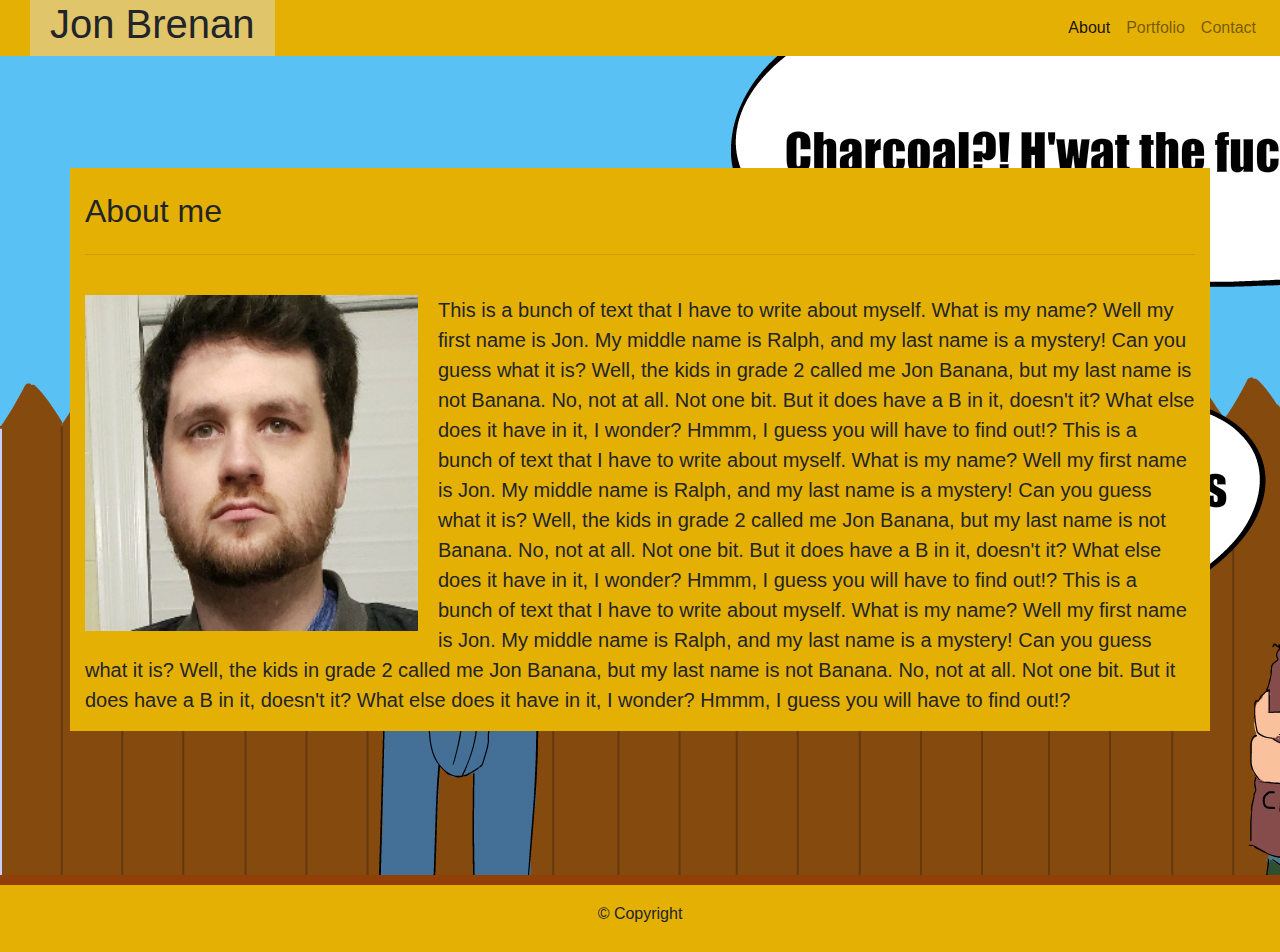
<file: index.html>
<!DOCTYPE html>
<html lang="en">

<head>
  <meta charset="UTF-8">
  <meta name="viewport" content="width=device-width, initial-scale=1.0">
  <link rel="stylesheet" href="normalize.css">
  <link rel="stylesheet" href="https://stackpath.bootstrapcdn.com/bootstrap/4.4.1/css/bootstrap.min.css"
    integrity="sha384-Vkoo8x4CGsO3+Hhxv8T/Q5PaXtkKtu6ug5TOeNV6gBiFeWPGFN9MuhOf23Q9Ifjh" crossorigin="anonymous">

  <link rel="stylesheet" href="style.css">
  <title>Document</title>
</head>

<body id="body">







  <br>
  <br>
  <br>
  <br>
  <br>
  <br>
  <br>


  <!--Some pretty simple stuff here. I have a large container that holds multiple rows and columns, which contains a picture, text (paragraph
  and header) and a border that separates the header and the text-->

  <div class="container main-contain">
    <br>
    <div class="row">
      <div class="col">
        <h2 id="anchor">About me</h2>
        <div class="row">
          <div class="col">
            <hr>
          </div>
        </div>
        <br>
      </div>
    </div>
    <div class="row">
      <div class="col">

        <img src="heads2.jpg" class="img-fluid" id="newpic" alt="Picture of a dashing young man">
        <p id="text">This is a bunch of text that I have to write about myself. What is my name? Well my first name is
          Jon. My
          middle name is Ralph, and my last name is a mystery! Can you guess what it is? Well, the kids in grade 2
          called me Jon Banana, but my last name is not Banana. No, not at all. Not one bit. But it does have a B in it,
          doesn't it? What else does it have in it, I wonder? Hmmm, I guess you will have to find out!? This is a bunch
          of text that I have to write about myself. What is my name? Well my first name is Jon. My middle name is
          Ralph, and my last name is a mystery! Can you guess what it is? Well, the kids in grade 2 called me Jon
          Banana, but my last name is not Banana. No, not at all. Not one bit. But it does have a B in it, doesn't it?
          What else does it have in it, I wonder? Hmmm, I guess you will have to find out!? This is a bunch of text that
          I have to write about myself. What is my name? Well my first name is Jon. My middle name is Ralph, and my last
          name is a mystery! Can you guess what it is? Well, the kids in grade 2 called me Jon Banana, but my last name
          is not Banana. No, not at all. Not one bit. But it does have a B in it, doesn't it? What else does it have in
          it, I wonder? Hmmm, I guess you will have to find out!?</p>
      </div>
    </div>
  </div>

  <br>
  <br>
  <br>
  <br>
  <br>
  <br>


  <!--This is the footer. I had to make two different footers and move them around so one of them is only partially seen. This gives it
a brown row at the top of the footer that I believe adds to the style-->

  <div class="footer2 align-self-center"></div>
  <div class="footer align-item-center">
    <p>© Copyright</p>
  </div>


  <!--What we have right here is the code for the H1 text, which says "Jon Brenan". Attached to it is the class "header", which
  has info in it in the style sheet that gives the header a small colored background-->
  <div class="c1 fixed-top">
    <div class="header">
      <h1>Jon Brenan</h1>
    </div>



    <!-- Here we have our Navbar. The code is primarily taken from BootStrap, but I have tweaked it a bit to change
    where the buttons go, and have changed the primary color of it as well. It is linked to some JS at the bottom of the body-->


    <nav class="navbar navbar-expand-lg navbar-light " id="bgc">
      <a class="navbar-brand" href="#" id="name"></a>
      <button class="navbar-toggler" type="button" data-toggle="collapse" data-target="#navbarNav"
        aria-controls="navbarNav" aria-expanded="false" aria-label="Toggle navigation">
        <span class="navbar-toggler-icon"></span>
      </button>
      <div class="collapse navbar-collapse flex-row-reverse" id="navbarNav">
        <ul class="navbar-nav">
          <li class="nav-item active">
            <a class="nav-link" href="index.html">About <span class="sr-only">(current)</span></a>
          </li>

          <li class="nav-item">
            <a class="nav-link" href="portfolio.html">Portfolio</a>
          </li>
          <li class="nav-item">
            <a class="nav-link" href="contact.html">Contact</a>
          </li>

        </ul>
      </div>
    </nav>


  </div>


  <!-- Javascript at the bottom here so the navbars "hamburger" element works when the page is shurnk down-->


  <script src="https://code.jquery.com/jquery-3.4.1.slim.min.js"
    integrity="sha384-J6qa4849blE2+poT4WnyKhv5vZF5SrPo0iEjwBvKU7imGFAV0wwj1yYfoRSJoZ+n"
    crossorigin="anonymous"></script>
  <script src="https://cdn.jsdelivr.net/npm/popper.js@1.16.0/dist/umd/popper.min.js"
    integrity="sha384-Q6E9RHvbIyZFJoft+2mJbHaEWldlvI9IOYy5n3zV9zzTtmI3UksdQRVvoxMfooAo"
    crossorigin="anonymous"></script>
  <script src="https://stackpath.bootstrapcdn.com/bootstrap/4.4.1/js/bootstrap.min.js"
    integrity="sha384-wfSDF2E50Y2D1uUdj0O3uMBJnjuUD4Ih7YwaYd1iqfktj0Uod8GCExl3Og8ifwB6"
    crossorigin="anonymous"></script>
</body>


</html>
</file>
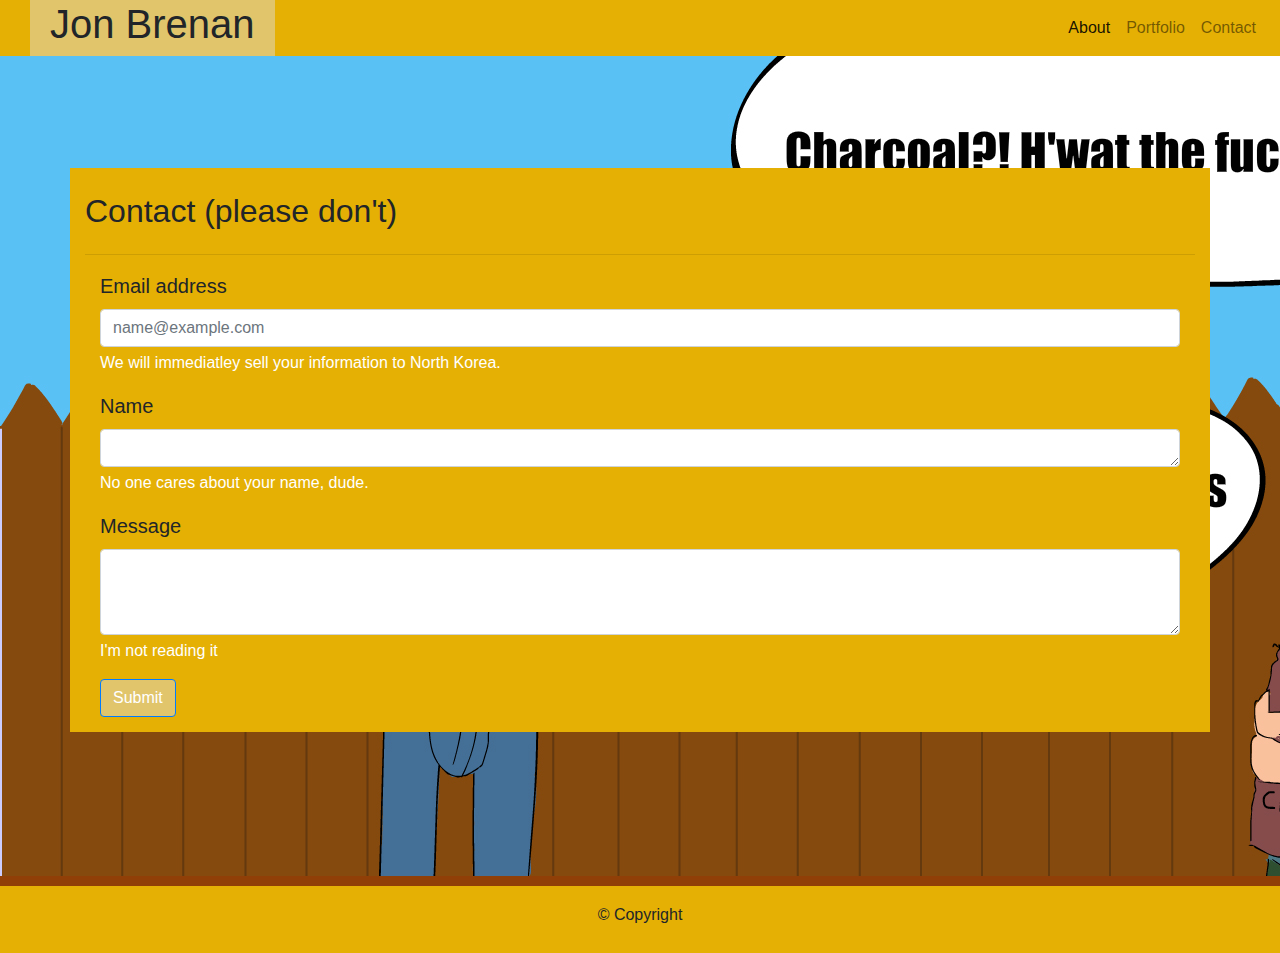
<file: contact.html>
<!DOCTYPE html>
<html lang="en">

<head>
  <meta charset="UTF-8">
  <meta name="viewport" content="width=device-width, initial-scale=1.0">
  <link rel="stylesheet" href="normalize.css">
  <link rel="stylesheet" href="https://stackpath.bootstrapcdn.com/bootstrap/4.4.1/css/bootstrap.min.css"
    integrity="sha384-Vkoo8x4CGsO3+Hhxv8T/Q5PaXtkKtu6ug5TOeNV6gBiFeWPGFN9MuhOf23Q9Ifjh" crossorigin="anonymous">

  <link rel="stylesheet" href="style.css">
  <title>Document</title>
</head>

<body>






  <br>
  <br>
  <br>
  <br>
  <br>
  <br>
  <br>



  <!-- Right here we have a container that contains a small forum that will let a visitor send information to my email. I basically
  mixed and matched the forums from BootStrap and changed the text elements in it and also changed the color to match the theme
of the entire page-->

  <div class="container main-contain">
    <br>
    <div class="row">
      <div class="col">
        <h2>Contact (please don't)</h2>
        <div class="row">
          <div class="col">
            <hr>
          </div>
        </div>
      </div>
    </div>
    <div class="row">
      <div class="col">
        <div class="container" id="contact">
          <form>
            <div class="form-group">
              <label for="exampleFormControlInput1">Email address</label>
              <input type="email" class="form-control" id="exampleFormControlInput1" placeholder="name@example.com">
              <small id="emailHelp" class="form-text text-white">We will immediatley sell your information to North
                Korea.</small>
            </div>



            <div class="form-group">
              <label for="exampleFormControlTextarea1">Name</label>
              <textarea class="form-control" id="exampleFormControlTextarea1" rows="1"></textarea>
              <small id="emailHelp" class="form-text text-white">No one cares about your name, dude.</small>
            </div>


            <div class="form-group">
              <label for="exampleFormControlTextarea1">Message</label>
              <textarea class="form-control" id="exampleFormControlTextarea1" rows="3"></textarea>
              <small id="emailHelp" class="form-text text-white">I'm not reading it</small>
            </div>
            <button type="submit" class="btn btn-primary" id="final-button">Submit</button>

          </form>
        </div>
      </div>
    </div>
  </div>

  <br>
  <br>
  <br>
  <br>
  <br>
  <br>




  <!--This is the footer. I had to make two different footers and move them around so one of them is only partially seen. This gives it
a brown row at the top of the footer that I believe adds to the style-->


  <div class="footer2 align-self-center"></div>
  <div class="footer align-item-center">
    <p>© Copyright</p>
  </div>


  <!--What we have right here is the code for the H1 text, which says "Jon Brenan". Attached to it is the class "header", which
  has info in it in the style sheet that gives the header a small colored background-->


  <div class="c1 fixed-top">
    <div class="header">
      <h1>Jon Brenan</h1>
    </div>


    <!-- Here we have our Navbar. The code is primarily taken from BootStrap, but I have tweaked it a bit to change
    where the buttons go, and have changed the primary color of it as well. It is linked to some JS at the bottom of the body-->


    <nav class="navbar navbar-expand-lg navbar-light " id="bgc">
      <a class="navbar-brand" href="#" id="name"></a>
      <button class="navbar-toggler" type="button" data-toggle="collapse" data-target="#navbarNav"
        aria-controls="navbarNav" aria-expanded="false" aria-label="Toggle navigation">
        <span class="navbar-toggler-icon"></span>
      </button>
      <div class="collapse navbar-collapse flex-row-reverse" id="navbarNav">
        <ul class="navbar-nav">
          <li class="nav-item active">
            <a class="nav-link" href="index.html">About <span class="sr-only">(current)</span></a>
          </li>
          <li class="nav-item">
            <a class="nav-link" href="portfolio.html">Portfolio</a>
          </li>
          <li class="nav-item">
            <a class="nav-link" href="contact.html">Contact</a>
          </li>

        </ul>
      </div>
    </nav>


  </div>

  <!-- Javascript at the bottom here so the navbars "hamburger" element works when the page is shurnk down-->


  <script src="https://code.jquery.com/jquery-3.4.1.slim.min.js"
    integrity="sha384-J6qa4849blE2+poT4WnyKhv5vZF5SrPo0iEjwBvKU7imGFAV0wwj1yYfoRSJoZ+n"
    crossorigin="anonymous"></script>
  <script src="https://cdn.jsdelivr.net/npm/popper.js@1.16.0/dist/umd/popper.min.js"
    integrity="sha384-Q6E9RHvbIyZFJoft+2mJbHaEWldlvI9IOYy5n3zV9zzTtmI3UksdQRVvoxMfooAo"
    crossorigin="anonymous"></script>
  <script src="https://stackpath.bootstrapcdn.com/bootstrap/4.4.1/js/bootstrap.min.js"
    integrity="sha384-wfSDF2E50Y2D1uUdj0O3uMBJnjuUD4Ih7YwaYd1iqfktj0Uod8GCExl3Og8ifwB6"
    crossorigin="anonymous"></script>

</body>

</html>
</file>
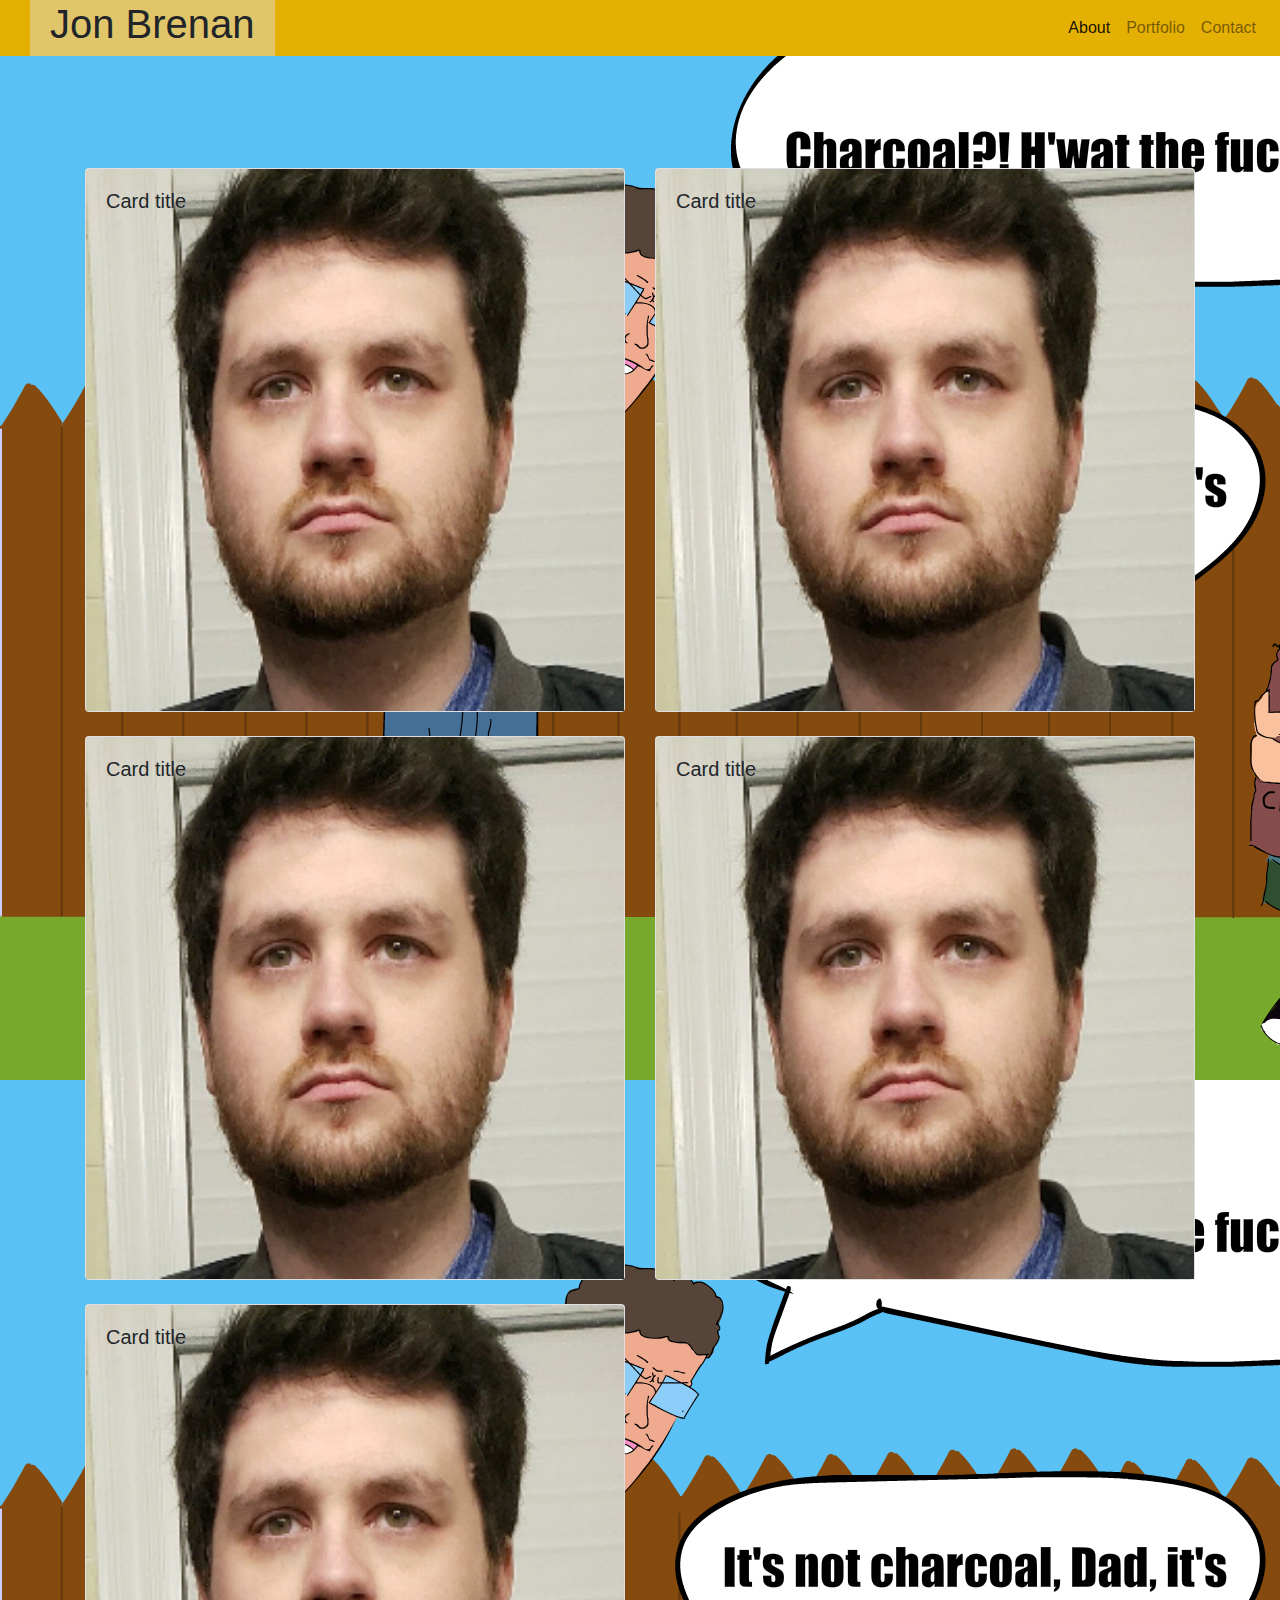
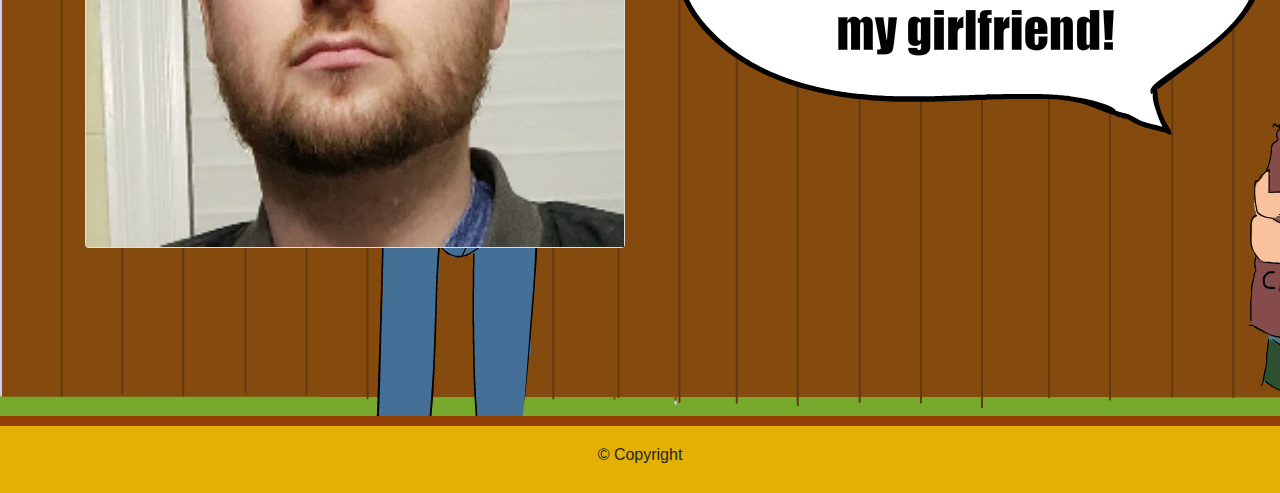
<file: portfolio-test.html>
<!DOCTYPE html>
<html lang="en">

<head>
  <meta charset="UTF-8">
  <meta name="viewport" content="width=device-width, initial-scale=1.0">
  <link rel="stylesheet" href="normalize.css">
  <link rel="stylesheet" href="https://stackpath.bootstrapcdn.com/bootstrap/4.4.1/css/bootstrap.min.css"
    integrity="sha384-Vkoo8x4CGsO3+Hhxv8T/Q5PaXtkKtu6ug5TOeNV6gBiFeWPGFN9MuhOf23Q9Ifjh" crossorigin="anonymous">
    <script src="https://code.jquery.com/jquery-3.4.1.slim.min.js" integrity="sha384-J6qa4849blE2+poT4WnyKhv5vZF5SrPo0iEjwBvKU7imGFAV0wwj1yYfoRSJoZ+n" crossorigin="anonymous"></script>
<script src="https://cdn.jsdelivr.net/npm/popper.js@1.16.0/dist/umd/popper.min.js" integrity="sha384-Q6E9RHvbIyZFJoft+2mJbHaEWldlvI9IOYy5n3zV9zzTtmI3UksdQRVvoxMfooAo" crossorigin="anonymous"></script>
<script src="https://stackpath.bootstrapcdn.com/bootstrap/4.4.1/js/bootstrap.min.js" integrity="sha384-wfSDF2E50Y2D1uUdj0O3uMBJnjuUD4Ih7YwaYd1iqfktj0Uod8GCExl3Og8ifwB6" crossorigin="anonymous"></script>
  <link rel="stylesheet" href="style.css">
  <title>Document</title>
</head>

<body>

  <div class="c1 fixed-top">
    <div class="header">
      <h1>Jon Brenan</h1>
    </div>

    <nav class="navbar navbar-expand-lg navbar-light "id="bgc">
      <a class="navbar-brand" href="#" id="name"></a>
      <button class="navbar-toggler" type="button" data-toggle="collapse" data-target="#navbarNav"
        aria-controls="navbarNav" aria-expanded="false" aria-label="Toggle navigation">
        <span class="navbar-toggler-icon"></span>
      </button>
      <div class="collapse navbar-collapse flex-row-reverse" id="navbarNav">
        <ul class="navbar-nav">
          <li class="nav-item active">
            <a class="nav-link" href="index.html">About <span class="sr-only">(current)</span></a>
          </li>
          
          <li class="nav-item">
            <a class="nav-link" href="portfolio.html">Portfolio</a>
          </li>
          <li class="nav-item">
            <a class="nav-link" href="contact.html">Contact</a>
          </li>

        </ul>
      </div>
    </nav>


  </div>
  <br>
  <br>
  <br>
  <br>
  <br>
  <br>
  <br>
 

 <div class="container d-flex justify-content-center" id="contain1">
  <div class="row row-cols-1 row-cols-md-2">
    <div class="col mb-4 ">
      <div class="card ">
        <img src="heads2.jpg" class="card-img-top" alt="...">
        <div class="card-body card-img-overlay">
          <h5 class="card-title" id="contain1">Card title</h5>
        </div>
      </div>
    </div>
    <div class="col mb-4">
      <div class="card ">
        <img src="heads2.jpg" class="card-img-top" alt="...">
        <div class="card-body card-img-overlay">
          <h5 class="card-title">Card title</h5>
        </div>
      </div>
    </div>
    <div class="col mb-4">
      <div class="card ">
        <img src="heads2.jpg" class="card-img-top" alt="...">
        <div class="card-body card-img-overlay">
          <h5 class="card-title">Card title</h5>
        </div>
      </div>
    </div>
    <div class="col mb-4">
      <div class="card ">
        <img src="heads2.jpg" class="card-img-top" alt="...">
        <div class="card-body card-img-overlay">
          <h5 class="card-title">Card title</h5>
        </div>
      </div>
    </div>
    <div class="col mb-4">
      <div class="card ">
        <img src="heads2.jpg" class="card-img-top" alt="...">
        <div class="card-body card-img-overlay">
          <h5 class="card-title">Card title</h5>
        </div>
      </div>
    </div>
  </div>
 </div>
  </div>







 
    
 


















  
  <br>
  <br>
  <br>
  <br>
  <br>
  <br>
  <div class="footer2 align-self-center"></div>
  <div class="footer align-item-center">
    <p>© Copyright</p>
  </div>




</body>


</html>
</file>
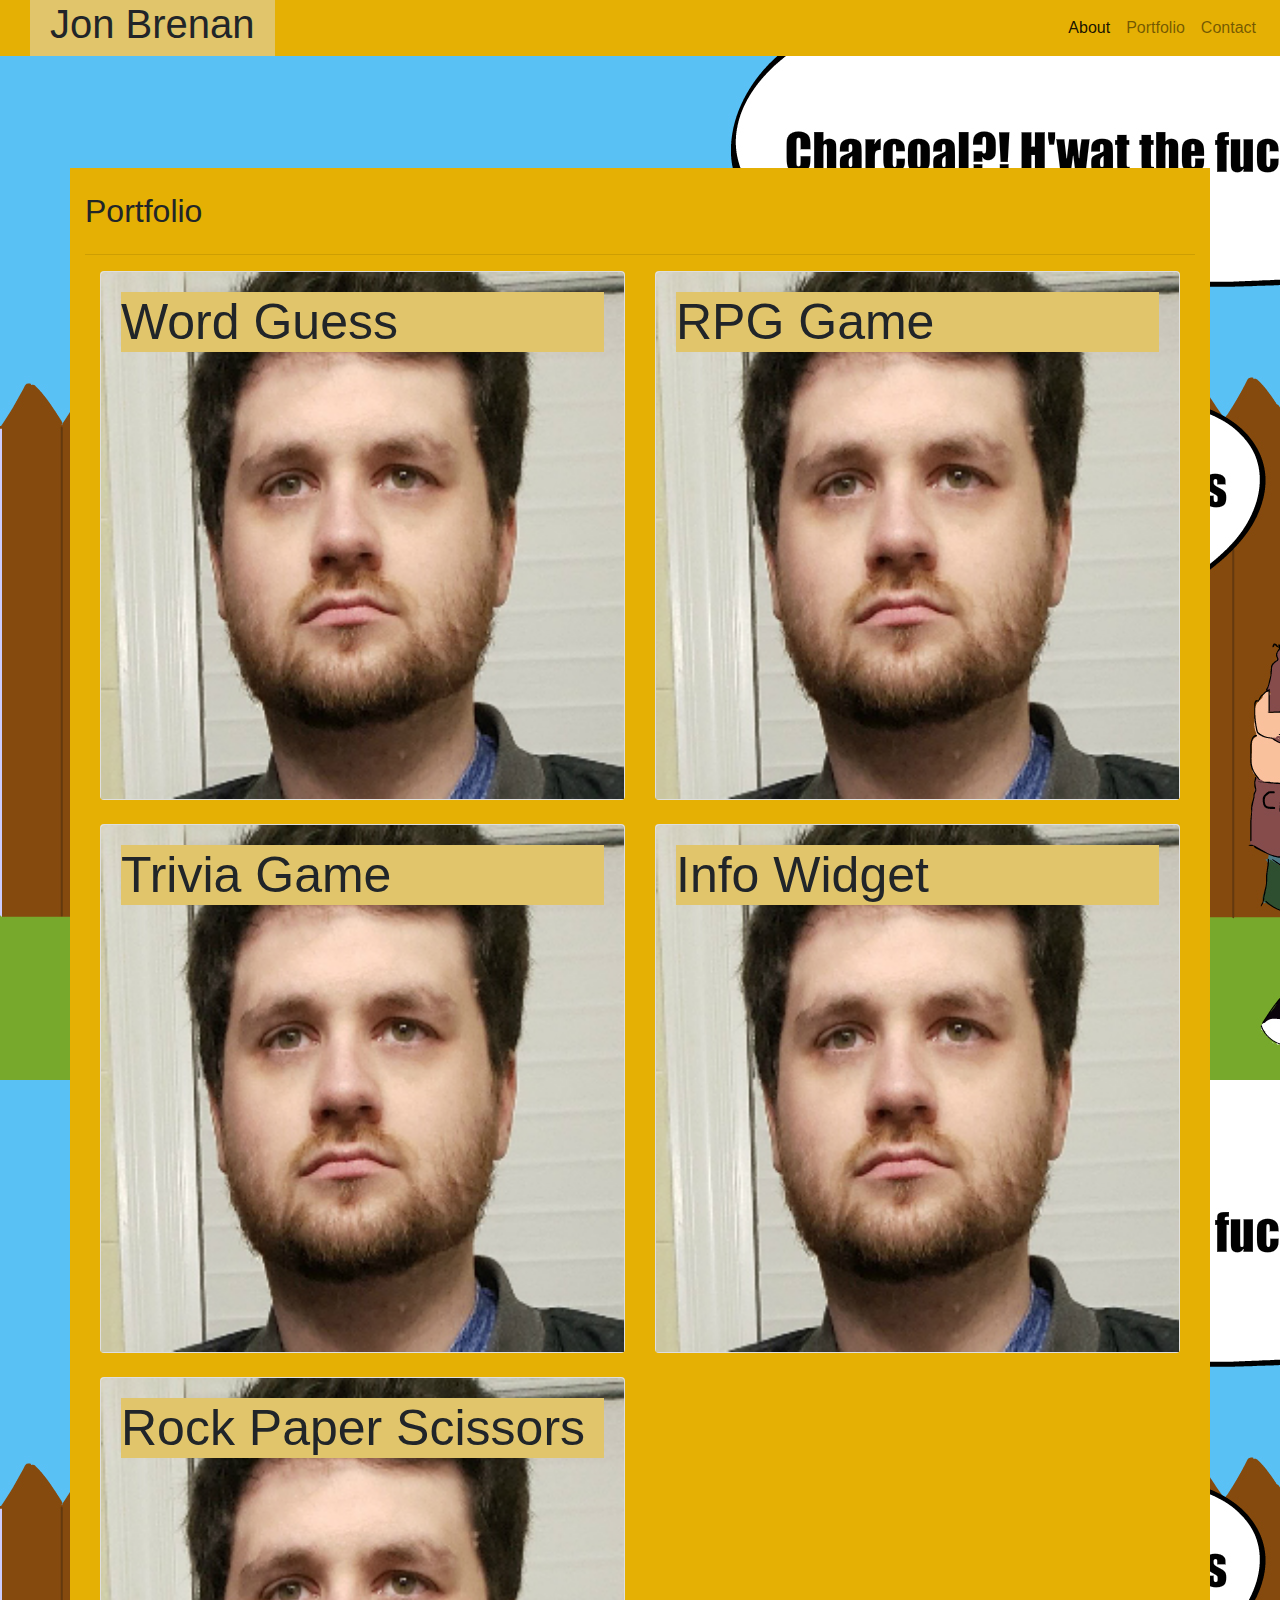
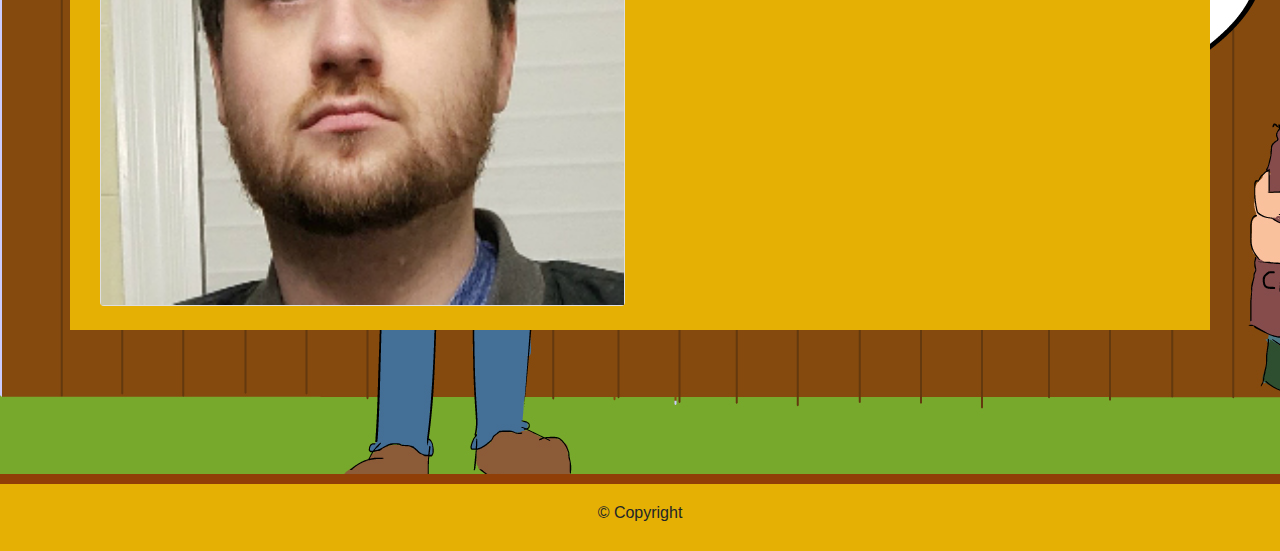
<file: portfolio.html>
<!DOCTYPE html>
<html lang="en">

<head>
  <meta charset="UTF-8">
  <meta name="viewport" content="width=device-width, initial-scale=1.0">
  <link rel="stylesheet" href="normalize.css">
  <link rel="stylesheet" href="https://stackpath.bootstrapcdn.com/bootstrap/4.4.1/css/bootstrap.min.css"
    integrity="sha384-Vkoo8x4CGsO3+Hhxv8T/Q5PaXtkKtu6ug5TOeNV6gBiFeWPGFN9MuhOf23Q9Ifjh" crossorigin="anonymous">

  <link rel="stylesheet" href="style.css">
  <title>Document</title>
</head>

<body>


  <br>
  <br>
  <br>
  <br>
  <br>
  <br>
  <br>

  <!--Here we have several card elements put together to show off links to my portfolio. I have used the same image for now, as when
  I complete these projects in my portfolio, they will be changed to reflect the projects. I took code from bootstrap and manipulated it
to do what I needed. This is also all contained in a container that has a header and divider before the actual pictures.-->


  <div class="container main-contain">
    <br>
    <div class="row">
      <div class="col">
        <h2>Portfolio</h2>
        <div class="row">
          <div class="col">
            <hr>
          </div>
        </div>

      </div>
    </div>
    <div class="row">
      <div class="col">
        <div class="container d-flex justify-content-center" id="contain1">
          <div class="row row-cols-1 row-cols-md-2">
            <div class="col mb-4 ">
              <div class="card ">
                <img src="heads2.jpg" class="card-img-top"
                  alt="Picture of a dashing young man thinking about a word guess game">
                <div class="card-body card-img-overlay">
                  <h5 class="card-title contain1">Word Guess</h5>
                </div>
              </div>
            </div>
            <div class="col mb-4">
              <div class="card ">
                <img src="heads2.jpg" class="card-img-top"
                  alt="Picture of a dashing young man thinking about an RPG game">
                <div class="card-body card-img-overlay">
                  <h5 class="card-title contain1">RPG Game</h5>
                </div>
              </div>
            </div>
            <div class="col mb-4">
              <div class="card ">
                <img src="heads2.jpg" class="card-img-top"
                  alt="Picture of a dashing young man thinking about a Trivia game">
                <div class="card-body card-img-overlay">
                  <h5 class="card-title contain1">Trivia Game</h5>
                </div>
              </div>
            </div>
            <div class="col mb-4">
              <div class="card ">
                <img src="heads2.jpg" class="card-img-top"
                  alt="Picture of a dashing young man thinking about an info widget">
                <div class="card-body card-img-overlay">
                  <h5 class="card-title contain1">Info Widget</h5>
                </div>
              </div>
            </div>
            <div class="col mb-4">
              <div class="card ">
                <img src="heads2.jpg" class="card-img-top"
                  alt="Picture of a dashing young man thinking about rock paper scissors">
                <div class="card-body card-img-overlay">
                  <h5 class="card-title contain1">Rock Paper Scissors</h5>
                </div>
              </div>
            </div>
          </div>
        </div>
      </div>
    </div>
  </div>
  </div>





























  <br>
  <br>
  <br>
  <br>
  <br>
  <br>


  <!--This is the footer. I had to make two different footers and move them around so one of them is only partially seen. This gives it
a brown row at the top of the footer that I believe adds to the style-->


  <div class="footer2 align-self-center"></div>
  <div class="footer align-item-center">
    <p>© Copyright</p>
  </div>



  <!--What we have right here is the code for the H1 text, which says "Jon Brenan". Attached to it is the class "header", which
  has info in it in the style sheet that gives the header a small colored background-->

  <div class="c1 fixed-top">
    <div class="header">
      <h1>Jon Brenan</h1>
    </div>


    <!-- Here we have our Navbar. The code is primarily taken from BootStrap, but I have tweaked it a bit to change
    where the buttons go, and have changed the primary color of it as well. It is linked to some JS at the bottom of the body-->



    <nav class="navbar navbar-expand-lg navbar-light " id="bgc">
      <a class="navbar-brand" href="#" id="name"></a>
      <button class="navbar-toggler" type="button" data-toggle="collapse" data-target="#navbarNav"
        aria-controls="navbarNav" aria-expanded="false" aria-label="Toggle navigation">
        <span class="navbar-toggler-icon"></span>
      </button>
      <div class="collapse navbar-collapse flex-row-reverse" id="navbarNav">
        <ul class="navbar-nav">
          <li class="nav-item active">
            <a class="nav-link" href="index.html">About <span class="sr-only">(current)</span></a>
          </li>

          <li class="nav-item">
            <a class="nav-link" href="portfolio.html">Portfolio</a>
          </li>
          <li class="nav-item">
            <a class="nav-link" href="contact.html">Contact</a>
          </li>

        </ul>
      </div>
    </nav>


  </div>



  <!-- Javascript at the bottom here so the navbars "hamburger" element works when the page is shurnk down-->


  <script src="https://code.jquery.com/jquery-3.4.1.slim.min.js"
    integrity="sha384-J6qa4849blE2+poT4WnyKhv5vZF5SrPo0iEjwBvKU7imGFAV0wwj1yYfoRSJoZ+n"
    crossorigin="anonymous"></script>
  <script src="https://cdn.jsdelivr.net/npm/popper.js@1.16.0/dist/umd/popper.min.js"
    integrity="sha384-Q6E9RHvbIyZFJoft+2mJbHaEWldlvI9IOYy5n3zV9zzTtmI3UksdQRVvoxMfooAo"
    crossorigin="anonymous"></script>
  <script src="https://stackpath.bootstrapcdn.com/bootstrap/4.4.1/js/bootstrap.min.js"
    integrity="sha384-wfSDF2E50Y2D1uUdj0O3uMBJnjuUD4Ih7YwaYd1iqfktj0Uod8GCExl3Og8ifwB6"
    crossorigin="anonymous"></script>

</body>


</html>
</file>
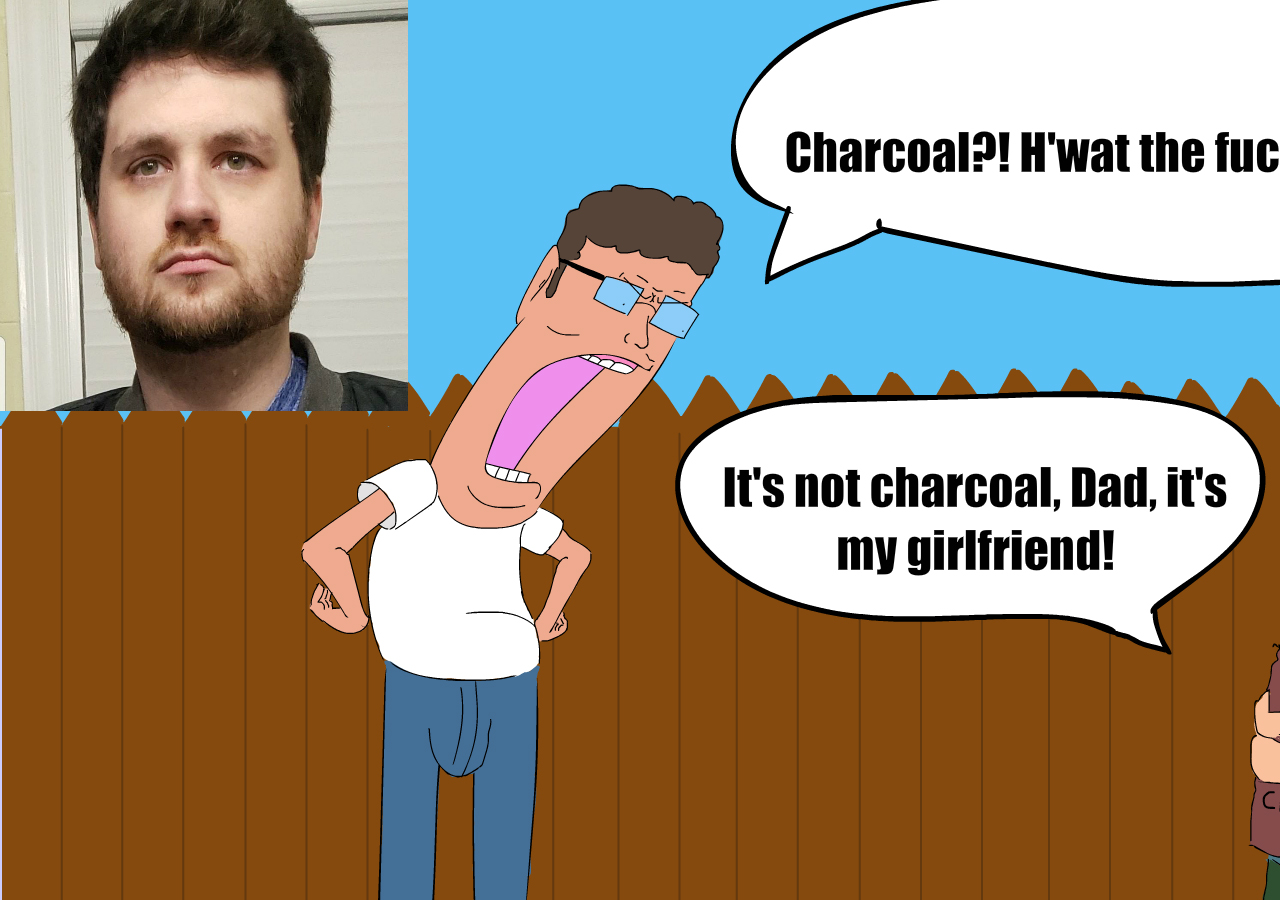
<file: test.html>
<!DOCTYPE html>
<html lang="en">
<head>
    <meta charset="UTF-8">
    <meta name="viewport" content="width=device-width, initial-scale=1.0">
    <link rel="stylesheet" href="https://stackpath.bootstrapcdn.com/bootstrap/4.4.1/css/bootstrap.min.css" integrity="sha384-Vkoo8x4CGsO3+Hhxv8T/Q5PaXtkKtu6ug5TOeNV6gBiFeWPGFN9MuhOf23Q9Ifjh" crossorigin="anonymous">
    <link rel="stylesheet" href="style.css">
    <title>Document</title>
</head>
<body>


 <img src="headshot3.jpg" id="big">
    
</body>
</html>
</file>
<file: style.css>
/* this code here dicatates what the background of all the body elements on the website */

body {
    background-image: url(hankmad.jpg);
}

/* this code is for the header that appears about the navbar */
.header {
    background-color: #E1C56B;
    position: fixed;
    margin-left: 30px;
    padding-right: 20px;
    padding-left: 20px;
    z-index: 1;
    text-align: center;
}


/* this dictactes the color of the containers in all the webpages */


.main-contain {
    background-color: #E5B004;
}



/* This dictates some settings for the picture in the container on the index page */

#newpic {
    width: 30%;
    height: auto;
    float: left;
    margin-right: 20px;
    margin-bottom: 20px;
}

/* This dictates text for contact forum */

.form-group {
    font-size: 20px;

    
}


/*dictates information on the cards on the portfolio page */

.contain1 {
    width: 100%;
    background-color: #E1C56B;
    font-size: 50px;
    
}

/* dictates color of button on contact page */

#final-button {
    background-color: #E1C56B;
}



/* dictates color of nav bar */

#bgc {
    background-color: #E5B004;
    color: #E5B004;
}




/* adds some color and padding to container in contact page */

#contact {
    background-color: #E5B004;
    padding-bottom: 15px;
}

/* dictates size of photos in portfolio */

.card-img {
    width: 100%;
    height: auto;
}

/* dictates size of text in index page container */

#text {
    font-size: 20px;
}

/* dictates info for one of the footers */

.footer {
    text-align: center;
    width: 100%;
    padding-top: 17px;
    padding-bottom: 10px;
    background-color: #E5B004;
}

/* dictates info for the other footer */

.footer2 {
    text-align: center;
    width: 100%;
    padding: 5px;
    background-color: #903F07;
}
</file>
